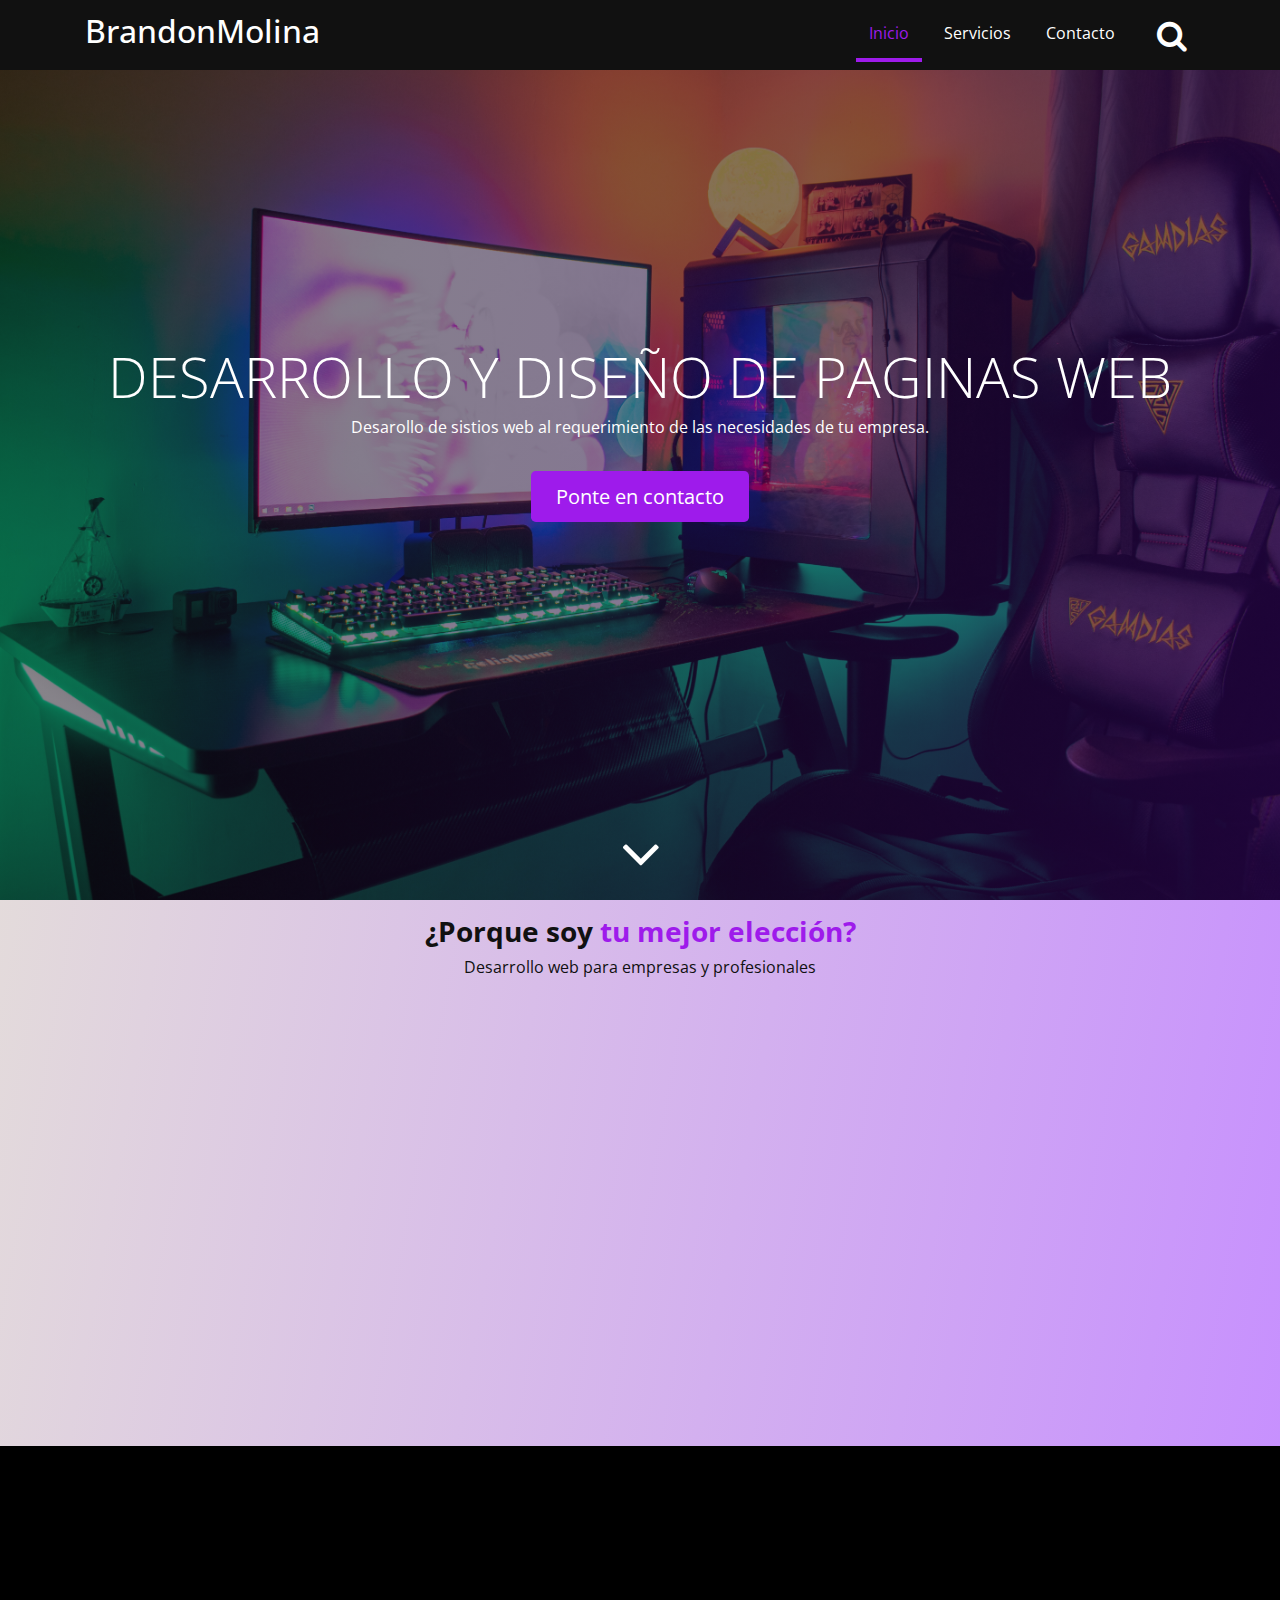
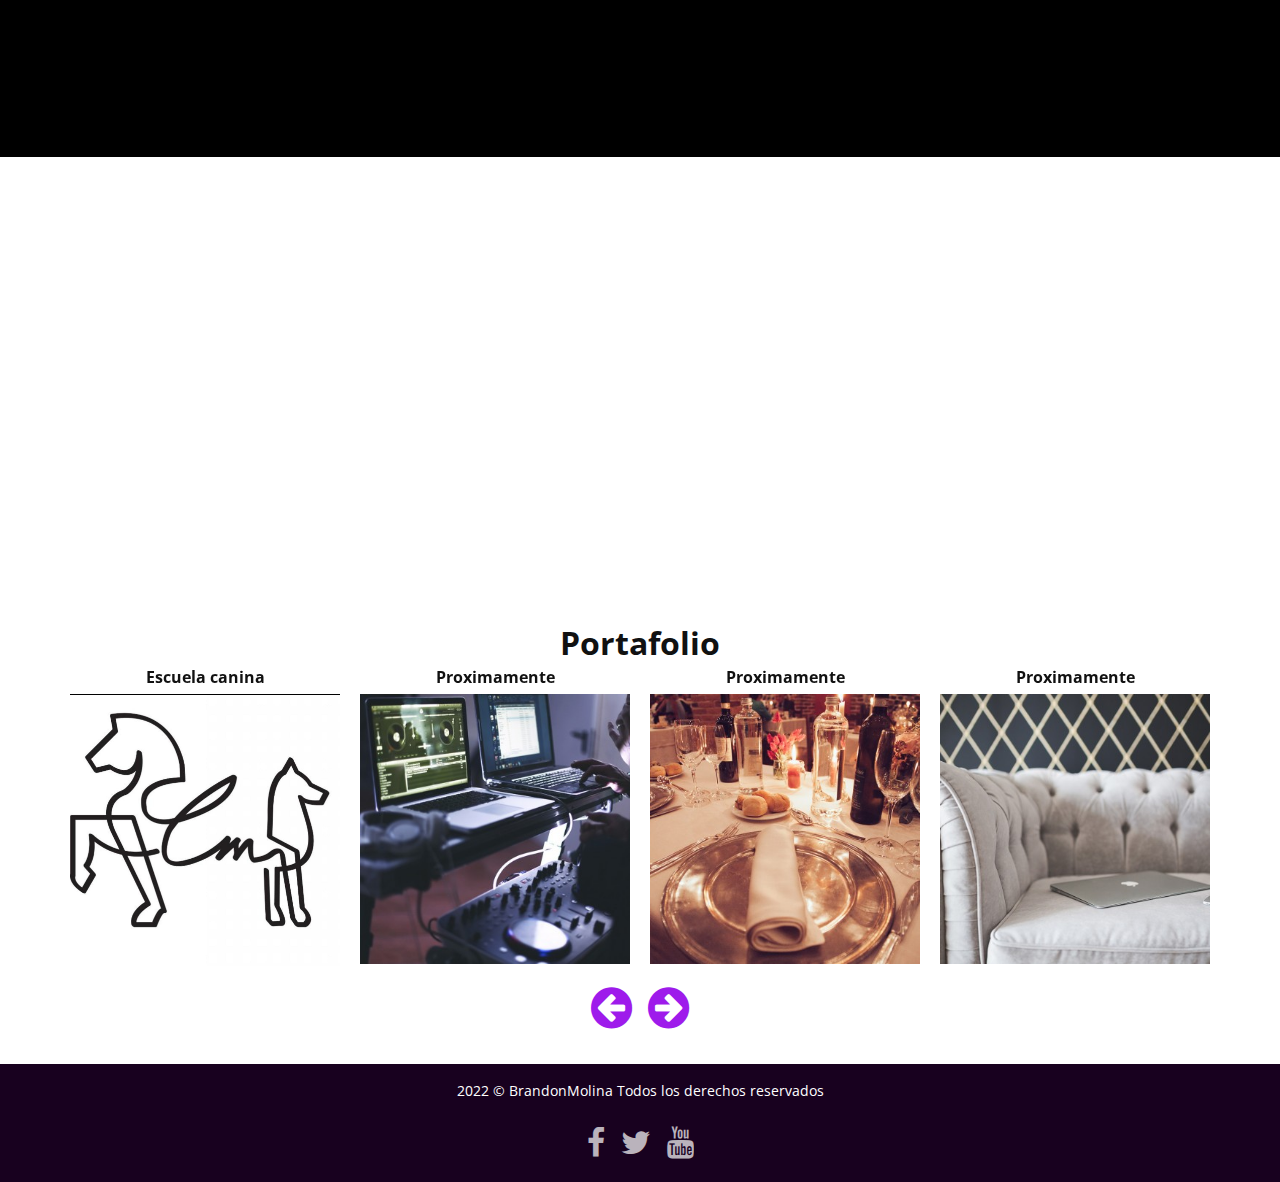
<file: index.html>
<!DOCTYPE html>
<html lang="es">

<head>
    <title>Brandon Molina | Desarrollador web</title>
    <!-- Required meta tags always come first -->
    <meta charset="utf-8">
    <meta name="viewport" content="width=device-width, initial-scale=1, shrink-to-fit=no">
    <meta http-equiv="x-ua-compatible" content="ie=edge">
    <link rel="shortcut icon" type="image/x-icon" href="bra.ico">

    <!-- Cargando fuentes -->
    <link href='https://fonts.googleapis.com/css?family=Open+Sans:400,700,700italic' rel='stylesheet' type='text/css'>

    <!-- Cargando iconos -->
    <link href='css/font-awesome.min.css' rel='stylesheet' type='text/css'>

    <!-- Carga de Galeria de imágenes -->
    <link rel="stylesheet" href="css/owl.carousel.min.css">

    <!-- Carga de archivos css -->
    <link rel="stylesheet" href="css/bootstrap.css">
    <link rel="stylesheet" href="css/animate.min.css">
    <link rel="stylesheet" href="css/estilos.css">
</head>

<body>
    <section class="bienvenidos">

        <header class="encabezado navbar-fixed-top" role="banner" id="encabezado">
            <div class="container">
                <h1 class="logo">
                    <h2>BrandonMolina</h2>
                </h1>

                <button type="button" class="boton-buscar" data-toggle="collapse" data-target="#bloque-buscar" aria-expanded="false">
                    <i class="fa fa-search" aria-hidden="true"></i>
                </button>
                <button type="button" class="boton-menu hidden-md-up" data-toggle="collapse" data-target="#menu-principal" aria-expanded="false">
                    <i class="fa fa-bars" aria-hidden="true"></i></button>

                <form action="#" id="bloque-buscar" class="collapse">
                    <div class="contenedor-bloque-buscar">
                        <input type="text" placeholder="Buscar...">
                        <input type="submit" value="Buscar">
                    </div>
                </form>

                <nav id="menu-principal" class="collapse">
                    <ul>
                        <li class="active"><a href="index.html">Inicio</a></li>
                        <!--<li><a href="nosotros.html">Nosotros</a></li>-->
                        <li><a href="servicios.html">Servicios</a></li>
                        <li><a href="contacto.html">Contacto</a></li>
                    </ul>
                </nav>

            </div>
        </header>


        <div class="texto-encabezado text-xs-center">

            <div class="container">
                <h1 class="display-4 wow bounceIn">DESARROLLO Y DISEÑO DE PAGINAS WEB </h1>
                <p class="wow bounceIn" data-wow-delay=".3s">Desarollo de sistios web al requerimiento de las necesidades de tu empresa.</p>
                <a href="contacto.html" class="btn btn-primary btn-lg">Ponte en contacto</a>
            </div>

        </div>
        <div class="flecha-bajar text-xs-center">
            <a data-scroll href="#agencia"> <i class="fa fa-angle-down" aria-hidden="true"></i></a>
        </div>

    </section>
    
    <section class="tu-mejor-eleccion py-1">
        <div class="container">

            <h2 class="h3 text-xs-center font-weight-bold">¿Porque soy <span>tu mejor elección?</span></h2>
            <p class="text-xs-center">
                Desarrollo web para empresas y profesionales
            </p>

            <div class="row">
                <ul class="col-xs-6 col-lg-4 text-xs-center text-lg-left">
                    <li class="wow zoomIn" data-wow-duration=".3s" data-wow-delay=".3s">
                        <i class="fa fa-briefcase" aria-hidden="true"></i>

                        <div class="contenedor-eleccion">
                            <h4>Posicionamiento SEO</h4>
                            <p class="hidden-md-down">Te ayudo a posicionar tu sitio web con tecnicas SEO.</p>
                        </div>
                    </li>
                    <li class="wow zoomIn" data-wow-duration=".3s" data-wow-delay=".7s">
                        <i class="fa fa-bullhorn" aria-hidden="true"></i>
                        <div class="contenedor-eleccion">
                            <h4>Redes sociales</h4>
                            <p class="hidden-md-down">Administro tus redes sociales para promover el negocio y lograr trafico a la pagina web.</p>
                        </div>
                    </li>
                    <li class="wow zoomIn" data-wow-duration=".3s" data-wow-delay="1.1s">

                        <i class="fa  fa-comment-o" aria-hidden="true"></i>

                        <div class="contenedor-eleccion">
                            <h4>Administración de sitios</h4>
                            <p class="hidden-md-down">Manteniemento a las actualizaciones que requiera tu sitio.</p>
                        </div>
                    </li>
                </ul>

                <div class="hidden-md-down col-lg-4 ">
                    
                </div>

                <ul class="col-xs-6 col-lg-4 text-xs-center text-lg-right">
                    <li class="wow zoomIn" data-wow-duration=".3s" data-wow-delay=".5s">
                        <i class="fa  fa-calendar" aria-hidden="true"></i>
                        <div class="contenedor-eleccion">
                            <h4>Paginas autoadminstrables</h4>
                            <p class="hidden-md-down">Para empresa que requiera ampliar sus plataformas de gestión.</p>
                        </div>
                    </li>
                    <li class="wow zoomIn" data-wow-duration=".3s" data-wow-delay=".9s">
                        <i class="fa  fa-check-square-o" aria-hidden="true"></i>
                        <div class="contenedor-eleccion">
                            <h4>Diseño personalizado</h4>
                            <p class="hidden-md-down">Obten tu sitio web que cumpla con todos tus requerimientos y objetivos de tu negocio, logrando de esta manera una presencia digital y captacion de clientes potenciales.</p>
                        </div>
                    </li>
                    <li class="wow zoomIn" data-wow-duration=".3s" data-wow-delay="1.3s">
                        <i class="fa  fa-cogs" aria-hidden="true"></i>
                        <div class="contenedor-eleccion">
                            <h4>E-COMMERCE</h4>
                            <p class="hidden-md-down">Gracias a una web de e-commerce podras mostrar y vender tus productos en internet, contando con carrito de compras, panel de administración y aceptando pagos en linea.</p>
                        </div>
                    </li>
                </ul>
            </div>
        </div>
    </section>

    <section class="agencia py-1" id="agencia">

        <div class="container">


            <div class="row">

                <div class="col-md-8 col-xl-9 wow bounceIn" data-wow-delay=".3s">
                    <h2 class="h3 text-xs-center text-md-left font-weight-bold">¿Quien soy?</h2>
                    <p>Soy Brandon Molina, un programador web y puedo ofrecerte un diseño web exclusivo en base a las necesidades de tu empresa, utilizando las mejores tecnicas de programacion y brindandote servicios de posicionamiento SEO.</p>
                    <p>Desarrollo páginas web para diversos sectores, me localizo en la Ciudad de México y cuento con una amplia experiencia para brindales un servicio de buena calidad..</p>
                    <p>Pongo a tu alcance un servicio adaptado a tus necesidades, desde una consultoría integral con supervisión de todos y cada uno de los pasos que has de seguir para crear un negocio actual (comunicación, diseño corporativo, tecnologías...) a productos adaptados a metodologías ágiles de creación de sitios web.</p>

                </div>
                <div class="col-md-4 col-xl-3 wow bounceIn" data-wow-delay=".6s">
                    <img src="images/bra.jpg" alt="La agencia">
                </div>
            </div>
        </div>

    </section>

    <main class="servicios py-1">
        <div class="container">
            <h2 class="text-xs-center font-weight-bold">MIS SERVICIOS</h2>


            <div class="row">
                <article class="col-md-4 wow bounceInLeft" data-wow-delay=".3s">
                    <img src="images/servicio-1.svg" alt="Servicio Desarrollo de Aplicaciones Mobiles">
                    <h3><a href="servicios.html">EMPRENDEDOR </a></h3>
                    <p class="hidden-sm-down">Si estas emprendiendo te recomiendo este paquete para potencializar tus ventas o servicios.</p>
                    <a href="servicios.html" class="btn btn-secondary hidden-sm-down">Más información</a>

                </article>

                <article class="col-md-4 wow bounceInUp" data-wow-delay=".6s">
                    <img src="images/servicio-2.svg" alt="Servicio Consultoría Tecnológica">
                    <h3><a href="servicios.html">NEGOCIOS</a></h3>
                    <p class="hidden-sm-down">Logra tener clientes potenciales con un sitio web creativo que cumpla las necesidades de tu negocio.</p>
                    <a href="servicios.html" class="btn btn-secondary hidden-sm-down">Más información</a>
                </article>

                <article class="col-md-4 wow bounceInRight" data-wow-delay="1s">
                    <img src="images/servicio-3.svg" alt="Servicio Marketing y publicidad Movil">
                    <h3><a href="servicios.html">E-COMMERCE</a></h3>
                    <p class="hidden-sm-down">Diseñado a las necesidades de tu empresa, para la ventas de tus productos por internet.</p>
                    <a href="servicios.html" class="btn btn-secondary hidden-sm-down">Más información</a>
                </article>

            </div>
        </div>
    </main>

    

    <section class="ultimos-proyectos py-1">
        <div class="container">
            <h2 class="text-xs-center font-weight-bold">Portafolio</h2>

            <div class="owl-carousel">
                <a href="https://brans12.github.io/SolucionesCaninas/">
                    <h4>Escuela canina</h4>
                    <img src="images/checko.jpg" alt="App Lima Travels">
                </a>

                <a href="#">
                    <h4>Proximamente</h4>
                    <img src="images/proyecto2.jpg" alt="Apps Uber">
                </a>

                <a href="#">
                    <h4>Proximamente</h4>
                    <img src="images/proyecto3.jpg" alt="App Pizza Perú">
                </a>

                <a href="#">
                    <h4>Proximamente</h4>
                    <img src="images/proyecto4.jpg" alt="App Muebles Hoy">
                </a>

                <a href="#">
                    <h4>Proximamente</h4>
                    <img src="images/proyecto5.jpg" alt="App Clima Perú">
                </a>

                <a href="#">
                    <h4>Proximamente</h4>
                    <img src="images/proyecto6.jpg" alt="App  Playa">
                </a>


            </div>
        </div>
    </section>
    <footer class="piedepagina py-1" role="contentinfo">
        <div class="container">
            <p>2022 © BrandonMolina Todos los derechos reservados</p>
            <ul class="redes-sociales">
                <li><a href="#"><i class="fa fa-facebook" aria-hidden="true"> </i>  </a></li>
                <li><a href="#"><i class="fa fa-twitter" aria-hidden="true"></i> </a></li>
                <li><a href="#"><i class="fa fa-youtube" aria-hidden="true"></i> </a></li>
            </ul>

        </div>

    </footer>

    <a data-scroll class="ir-arriba" href="#encabezado"><i class="fa  fa-arrow-circle-up" aria-hidden="true"> </i> </a>

    <!-- Carga de archivos  JS -->

    <script src="js/jquery.min.js"></script>
    <script src="js/bootstrap.min.js"></script>
    <script src="js/owl.carousel.min.js"></script>
    <script type="text/javascript">
        $('.owl-carousel').owlCarousel({
            loop: true,
            margin: 0,
            nav: true,
            autoWidth: false,
            navText: ['<i class="fa fa-arrow-circle-left" title="Anterior"></i>', '<i class="fa  fa-arrow-circle-right" title="Siguiente"></i>'],
            responsive: {
                0: {
                    items: 1
                },
                500: {
                    items: 2,
                    margin: 20
                },
                800: {
                    items: 3,
                    margin: 20
                },
                1000: {
                    items: 4,
                    margin: 20
                }
            }
        })

    </script>
    <script src="js/wow.min.js"></script>
    <script src="js/smooth-scroll.min.js"></script>
    <script src="js/sitio.js"></script>



</body>

</html>
</file>
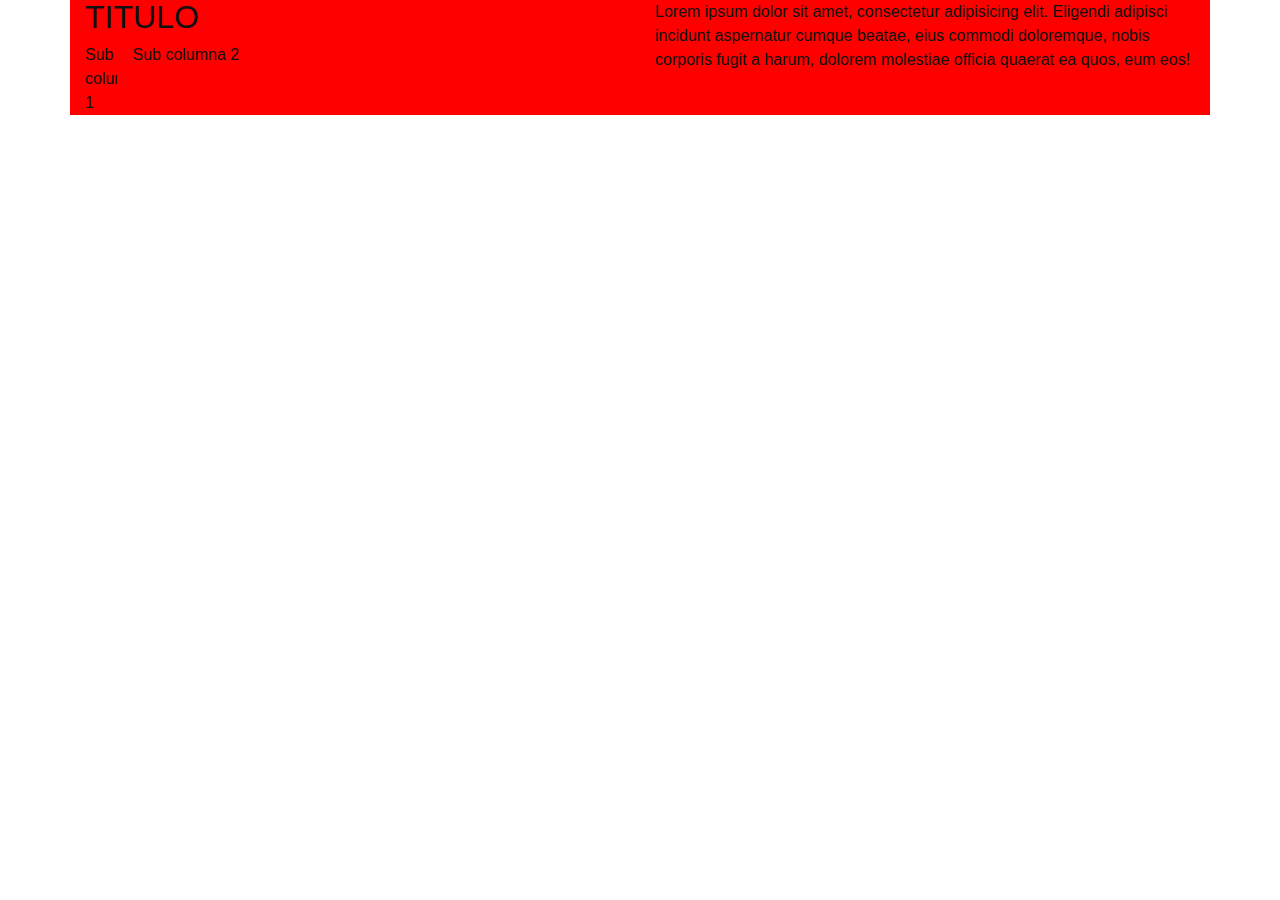
<file: columnas.html>
<!DOCTYPE html>
<html lang="en">

<head>
    <title>Brandon Molina | Desarrollador web</title>
    <!-- Required meta tags always come first -->
    <meta charset="utf-8">
    <meta name="viewport" content="width=device-width, initial-scale=1, shrink-to-fit=no">
    <meta http-equiv="x-ua-compatible" content="ie=edge">

    <!-- Cargando fuentes
    <link href='https://fonts.googleapis.com/css?family=Open+Sans:400,700,700italic' rel='stylesheet' type='text/css'> -->

    <!-- Cargando iconos -->
    <link href='css/font-awesome.min.css' rel='stylesheet' type='text/css'>

    <!-- Carga de archivos css -->
    <link rel="stylesheet" href="css/bootstrap.css">
    <link rel="stylesheet" href="css/estilos.css">

    <style>
        .row div {
            background: red;
        }

    </style>



</head>

<body>

    <section class="superior">
        <div class="container">
            <div class="row">
                <div class="col-xs-6">
                    <h2>TITULO</h2>
                    <div class="row">
                        <div class="col-xs-7 col-md-1">
                            Sub columna 1
                        </div>
                        <div class="col-xs-5 col-md-11">
                            Sub columna 2
                        </div>
                    </div>


                </div>

                <div class="col-xs-6">
                    Lorem ipsum dolor sit amet, consectetur adipisicing elit. Eligendi adipisci incidunt aspernatur cumque beatae, eius commodi doloremque, nobis corporis fugit a harum, dolorem molestiae officia quaerat ea quos, eum eos!

                </div>


            </div>

        </div>


        </div>


    </section>


    <script src="js/jquery.min.js"></script>
    <script src="js/bootstrap.min.js"></script>





</body>

</html>
</file>
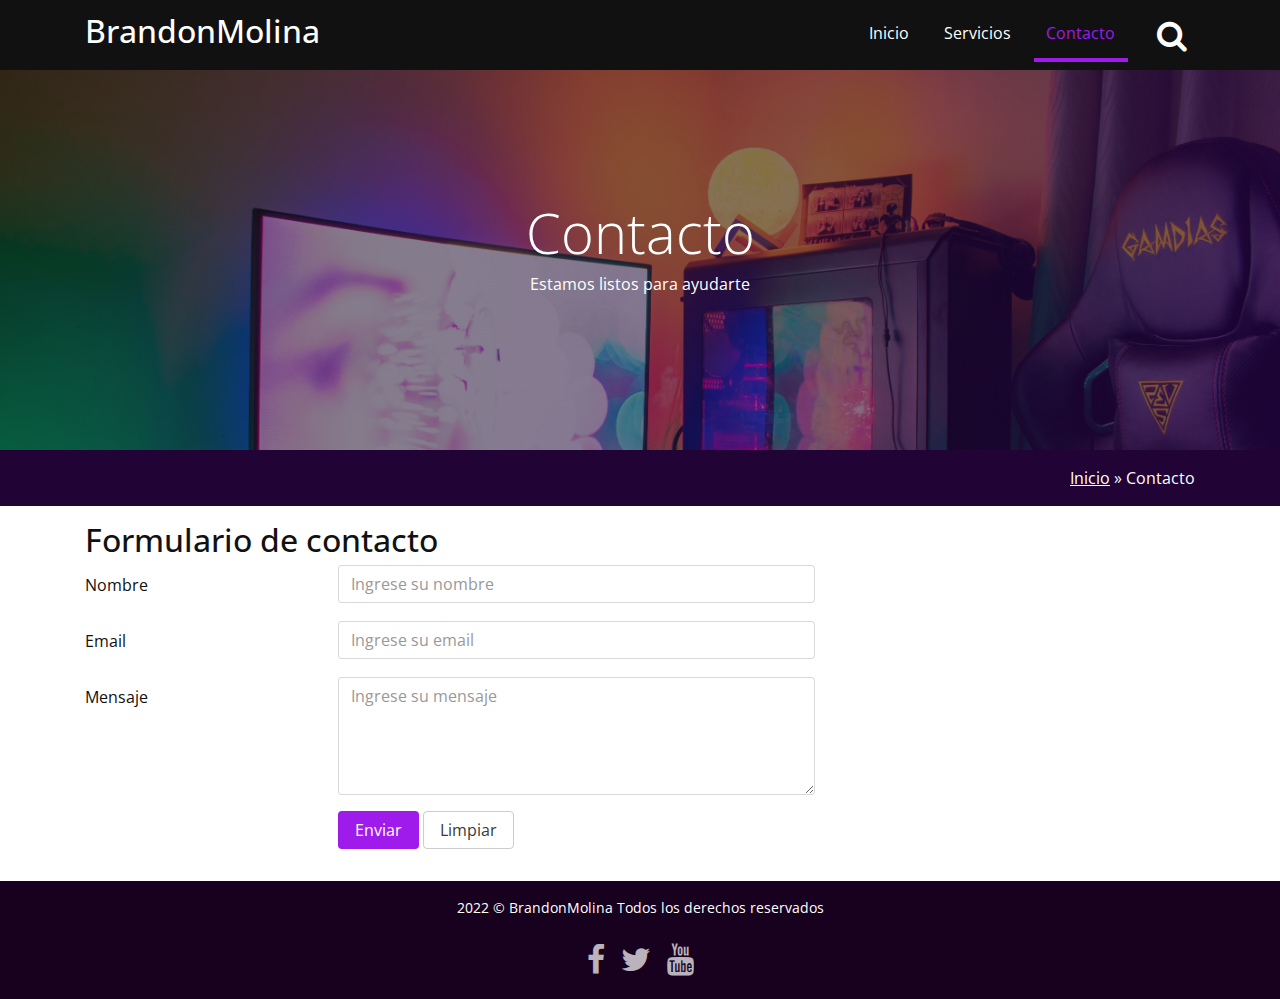
<file: contacto.html>
<!DOCTYPE html>
<html lang="en">

<head>
    <title>Contacto - Brandon Molina | Desarrollador web</title>
    <!-- Required meta tags always come first -->
    <meta charset="utf-8">
    <meta name="viewport" content="width=device-width, initial-scale=1, shrink-to-fit=no">
    <meta http-equiv="x-ua-compatible" content="ie=edge">
    <link rel="shortcut icon" type="image/x-icon" href="bra.ico">

    <!-- Cargando fuentes-->
    <link href='https://fonts.googleapis.com/css?family=Open+Sans:400,700,700italic' rel='stylesheet' type='text/css'>

    <!-- Cargando iconos -->
    <link href='css/font-awesome.min.css' rel='stylesheet' type='text/css'>


    <!-- Carga de archivos css -->
    <link rel="stylesheet" href="css/bootstrap.css">
    <link rel="stylesheet" href="css/animate.min.css">
    <link rel="stylesheet" href="css/estilos.css">
</head>

<body class="paginas-internas">
    <section class="bienvenidos">

        <header class="encabezado navbar-fixed-top" role="banner" id="encabezado">
            <div class="container">
                <h1 class="logo">
                    <h2>BrandonMolina</h2>
                </h1>

                <button type="button" class="boton-buscar" data-toggle="collapse" data-target="#bloque-buscar" aria-expanded="false">
                    <i class="fa fa-search" aria-hidden="true"></i>
                </button>
                <button type="button" class="boton-menu hidden-md-up" data-toggle="collapse" data-target="#menu-principal" aria-expanded="false">
                    <i class="fa fa-bars" aria-hidden="true"></i></button>

                <form action="#" id="bloque-buscar" class="collapse">
                    <div class="contenedor-bloque-buscar">
                        <input type="text" placeholder="Buscar...">
                        <input type="submit" value="Buscar">
                    </div>
                </form>

                <nav id="menu-principal" class="collapse">
                    <ul>
                        <li><a href="index.html">Inicio</a></li>
                        <!--<li><a href="nosotros.html">Nosotros</a></li>-->
                        <li><a href="servicios.html">Servicios</a></li>
                        <li class="active"><a href="contacto.html">Contacto</a></li>
                    </ul>
                </nav>

            </div>
        </header>


        <div class="texto-encabezado text-xs-center">

            <div class="container">
                <h1 class="display-4 wow bounceIn">Contacto</h1>
                <p class="wow bounceIn" data-wow-delay=".3s">Estamos listos para ayudarte</p>

            </div>

        </div>

    </section>
    <section class="ruta py-1">
        <div class="container">
            <div class="row">
                <div class="col-xs-12 text-xs-right">
                    <a href="index.html">Inicio</a> » Contacto

                </div>
            </div>
        </div>
    </section>
    <main class="py-1">
        <div class="container">
            <div class="row">

                <div class="col-md-8">
                    <h2 class="m-b-2">Formulario de contacto</h2>


                    <form action="#">

                        <div class="form-group row">
                            <label for="nombre" class="col-md-4 col-form-label">Nombre</label>

                            <div class="col-md-8">
                                <input class="form-control" type="text" id="nombre" name="nombre" placeholder="Ingrese su nombre" data-toggle="tooltip" data-placement="top" title="Ingrese su nombre completo">
                            </div>
                        </div>


                        <div class="form-group row">
                            <label for="email" class="col-md-4 col-form-label">Email</label>

                            <div class="col-md-8">
                                <input class="form-control" type="text" id="email" name="email" placeholder="Ingrese su email" data-toggle="tooltip" data-placement="top" title="Ingrese su email">
                            </div>
                        </div>


                        <div class="form-group row">
                            <label for="mensaje" class="col-md-4 col-form-label">Mensaje</label>

                            <div class="col-md-8">
                                <textarea class="form-control" rows="5" id="mensaje" name="mensaje" placeholder="Ingrese su mensaje" data-toggle="tooltip" data-placement="top" title="Ingrese un mensaje"></textarea>

                            </div>
                        </div>


                        <div class="form-group row">
                            <div class="col-md-8 offset-md-4">
                                <button type="submit" class="btn btn-primary">Enviar</button>
                                <button type="reset" class="btn btn-secondary">Limpiar</button>
                            </div>
                        </div>
                    </form>




                </div>
                





            </div>
        </div>
    </main>







    <footer class="piedepagina py-1" role="contentinfo">
        <div class="container">
            <p>2022 © BrandonMolina Todos los derechos reservados</p>
            <ul class="redes-sociales">
                <li><a href="#"><i class="fa fa-facebook" aria-hidden="true"> </i>  </a></li>
                <li><a href="#"><i class="fa fa-twitter" aria-hidden="true"></i> </a></li>
                <li><a href="#"><i class="fa fa-youtube" aria-hidden="true"></i> </a></li>
            </ul>

        </div>

    </footer>

    <a data-scroll class="ir-arriba" href="#encabezado"><i class="fa  fa-arrow-circle-up" aria-hidden="true"> </i> </a>

    <!-- Carga de archivos  JS -->

    <script src="js/jquery.min.js"></script>
    <script src="js/tether.min.js"></script>
    <script type="text/javascript">
        $(function() {
            $('[data-toggle="tooltip"]').tooltip()
        })

    </script>

    <script src="js/bootstrap.min.js"></script>
    <script src="js/wow.min.js"></script>
    <script src="js/smooth-scroll.min.js"></script>
    <script src="js/sitio.js"></script>

</body>

</html>
</file>
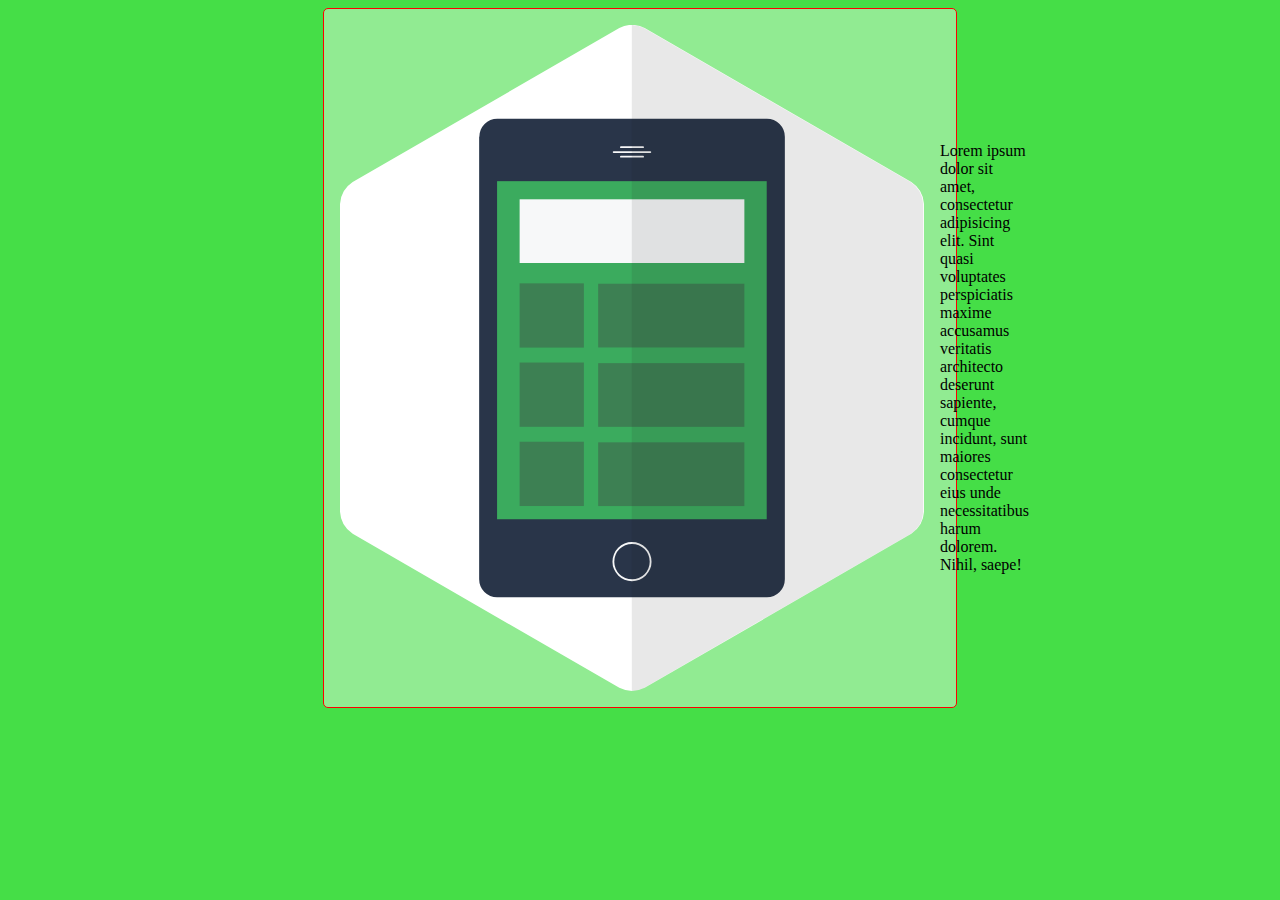
<file: flexbox -biografia.html>
<!DOCTYPE html>
<html lang="en">

<head>
    <title>NETWORK | Soluciones Móbiles para empresas</title>
    <!-- Required meta tags always come first -->
    <meta charset="utf-8">
    <meta name="viewport" content="width=device-width, initial-scale=1, shrink-to-fit=no">
    <meta http-equiv="x-ua-compatible" content="ie=edge">
    <style>
        body {
            background-color: #45de47;
        }
        
        section {
            max-width: 600px;
            padding: 1rem;
            margin: 0 auto;
            border: 1px solid red;
            border-radius: 5px;
            background: rgba(255, 255, 255, 0.41);
            display: flex;
            align-items: center;
        }
        
        img {
            margin-right: 1rem;
        }
        
        p {
            margin: 0;
        }
        
        @media (max-width:400px) {
            section {
                flex-direction: column;
            }
            img {
                margin-right: 0;
                flex: 0 1 200px;
                margin-bottom: 1rem;
            }
            p {
                text-align: center;
            }
        }

    </style>
</head>

<body>

    <section>
        <img src="images/agencia.svg" alt="">
        <p>Lorem ipsum dolor sit amet, consectetur adipisicing elit. Sint quasi voluptates perspiciatis maxime accusamus veritatis architecto deserunt sapiente, cumque incidunt, sunt maiores consectetur eius unde necessitatibus harum dolorem. Nihil, saepe!</p>

    </section>




</body>

</html>
</file>
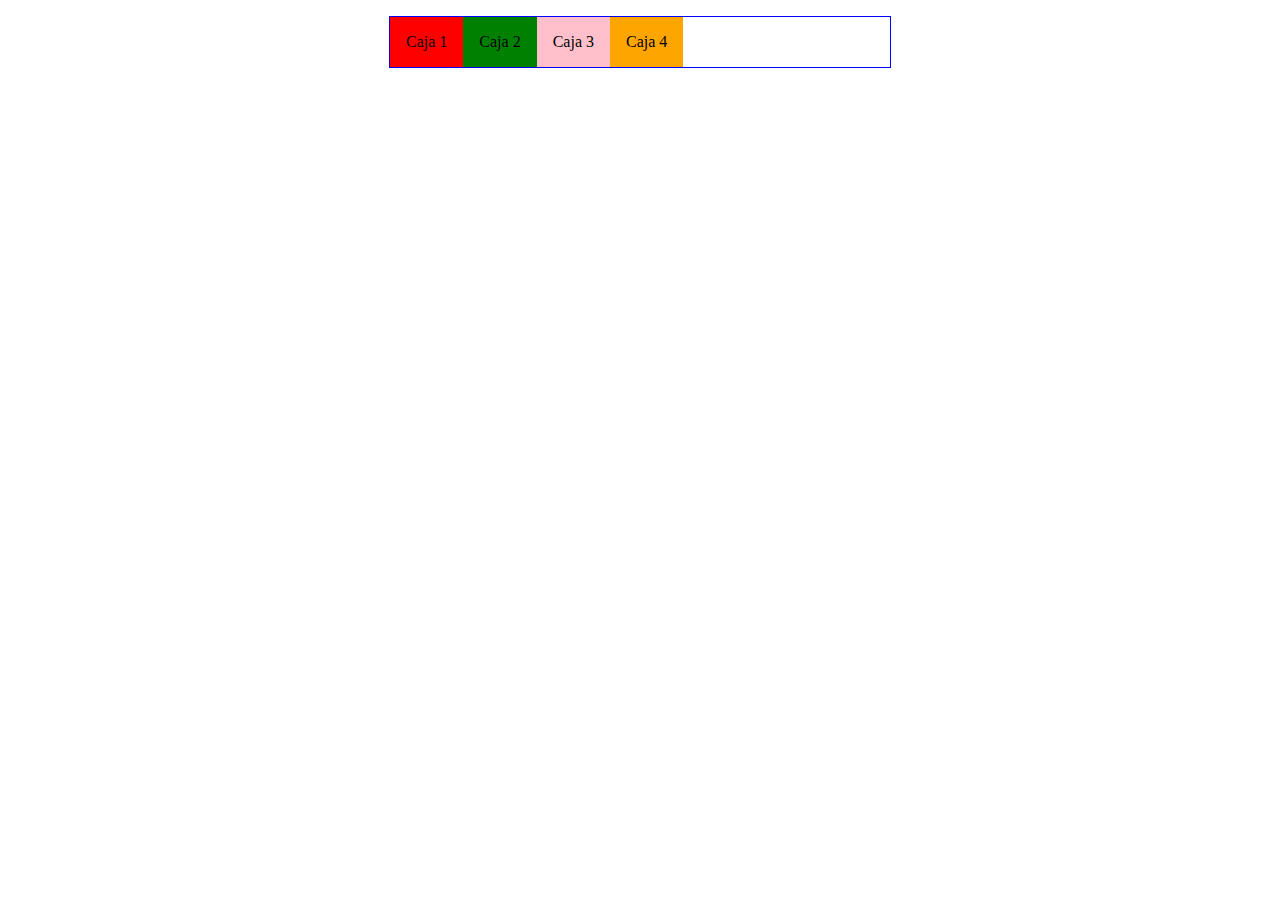
<file: flexbox.html>
<!DOCTYPE html>
<html lang="en">

<head>
    <title>NETWORK | Soluciones Móbiles para empresas</title>
    <!-- Required meta tags always come first -->
    <meta charset="utf-8">
    <meta name="viewport" content="width=device-width, initial-scale=1, shrink-to-fit=no">
    <meta http-equiv="x-ua-compatible" content="ie=edge">
    <style>
    .contenedor {
            width: 500px;
            margin: 1rem auto;
            display: flex;
            border: 1px solid blue;
        }
        
        .caja1 {
            background: red;
            padding: 1rem;
            /* order: 3;*/
        }
        
        .caja2 {
            background: green;
            padding: 1rem;
        }
        
        .caja3 {
            background: pink;
            padding: 1rem;
            /* order: -1;*/
        }
        
        .caja4 {
            background: orange;
            padding: 1rem;
        }
    }

    </style>


</head>

<body>

    <div class="contenedor">
        <article class="caja1">Caja 1</article>
        <article class="caja2">Caja 2</article>
        <article class="caja3">Caja 3</article>
        <article class="caja4">Caja 4</article>
    </div>


</body>

</html>
</file>
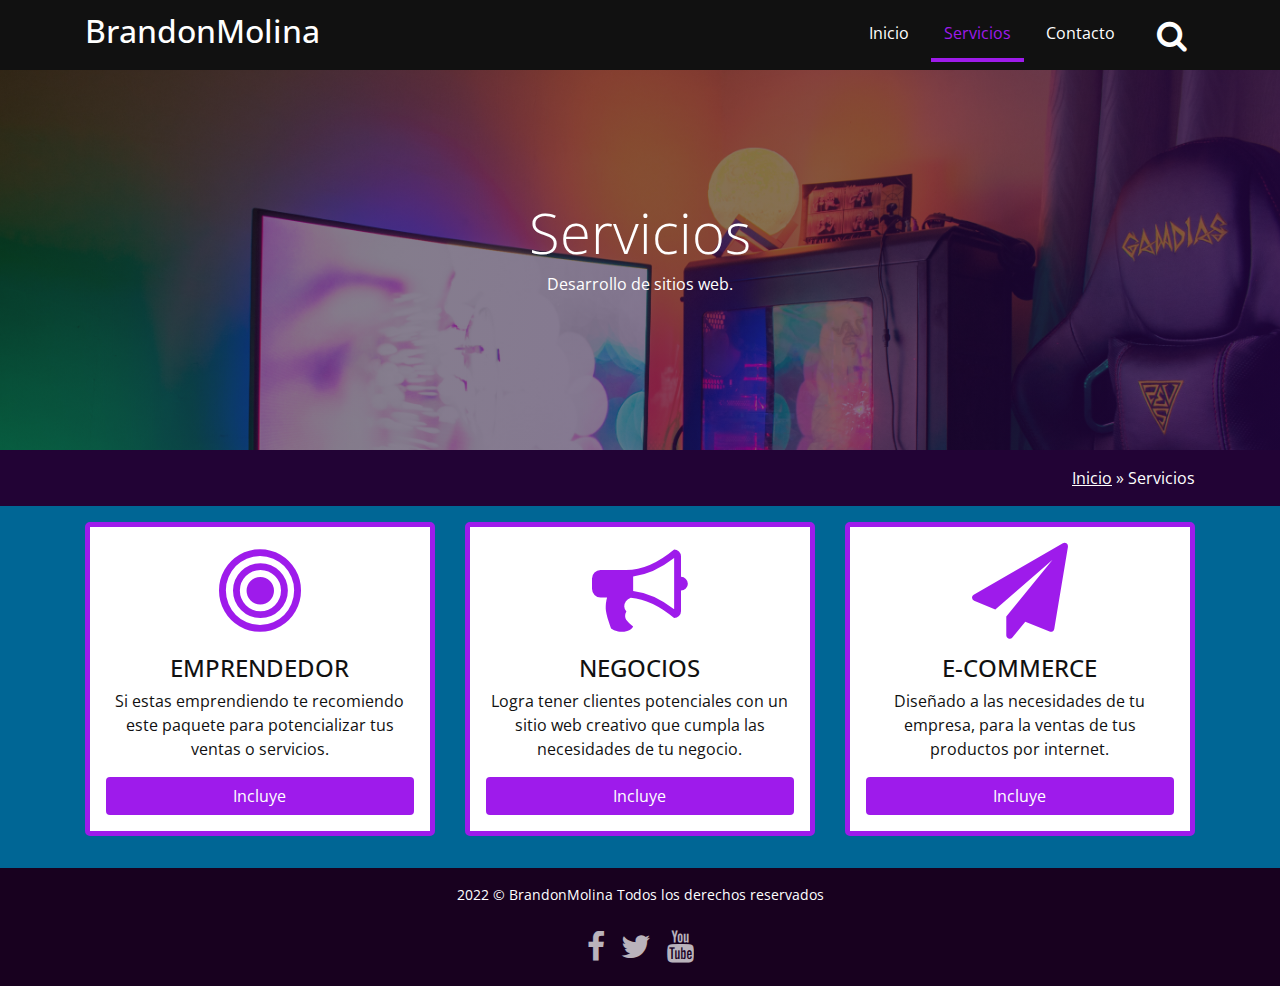
<file: servicios.html>
<!DOCTYPE html>
<html lang="es">

<head>
    <title>Brandon Molina | Desarrollador web</title>
    <!-- Required meta tags always come first -->
    <meta charset="utf-8">
    <meta name="viewport" content="width=device-width, initial-scale=1, shrink-to-fit=no">
    <meta http-equiv="x-ua-compatible" content="ie=edge">
    <link rel="shortcut icon" type="image/x-icon" href="bra.ico">

    <!-- Cargando fuentes-->
    <link href='https://fonts.googleapis.com/css?family=Open+Sans:400,700,700italic' rel='stylesheet' type='text/css'>

    <!-- Cargando iconos -->
    <link href='css/font-awesome.min.css' rel='stylesheet' type='text/css'>


    <!-- Carga de archivos css -->
    <link rel="stylesheet" href="css/bootstrap.css">
    <link rel="stylesheet" href="css/animate.min.css">
    <link rel="stylesheet" href="css/estilos.css">
</head>

<body class="paginas-internas">
    <section class="bienvenidos">

        <header class="encabezado navbar-fixed-top" role="banner" id="encabezado">
            <div class="container">
                <h1  class="logo">
                    <h2>BrandonMolina</h2>
                </h1>

                <button type="button" class="boton-buscar" data-toggle="collapse" data-target="#bloque-buscar" aria-expanded="false">
                    <i class="fa fa-search" aria-hidden="true"></i>
                </button>
                <button type="button" class="boton-menu hidden-md-up" data-toggle="collapse" data-target="#menu-principal" aria-expanded="false">
                    <i class="fa fa-bars" aria-hidden="true"></i></button>

                <form action="#" id="bloque-buscar" class="collapse">
                    <div class="contenedor-bloque-buscar">
                        <input type="text" placeholder="Buscar...">
                        <input type="submit" value="Buscar">
                    </div>
                </form>

                <nav id="menu-principal" class="collapse">
                    <ul>
                        <li><a href="index.html">Inicio</a></li>
                        <!--<li><a href="nosotros.html">Nosotros</a></li>-->
                        <li class="active"><a href="servicios.html">Servicios</a></li>
                        <li><a href="contacto.html">Contacto</a></li>
                    </ul>
                </nav>

            </div>
        </header>


        <div class="texto-encabezado text-xs-center">

            <div class="container">
                <h1 class="display-4  wow bounceIn">Servicios</h1>
                <p class="wow bounceIn" data-wow-delay=".3s">Desarrollo de sitios web.</p>

            </div>

        </div>

    </section>
    <section class="ruta py-1">
        <div class="container">
            <div class="row">
                <div class="col-xs-12 text-xs-right">
                    <a href="index.html">Inicio</a> » Servicios

                </div>
            </div>
        </div>
    </section>
    <main class="py-1 lista-servicios">
        <div class="container">
            <div class="row">

                <div class="col-md-4">
                    <article class="item-servicios">
                        <i class="fa fa-bullseye" aria-hidden="true"></i>
                        <h4>EMPRENDEDOR</h4>

                        <p>
                            Si estas emprendiendo te recomiendo este paquete para potencializar tus ventas o servicios.
                        </p>
                        <a href="#" class="btn btn-primary" data-toggle="modal" data-target="#servicio1">Incluye</a>

                    </article>
                </div>


                <div class="col-md-4">
                    <article class="item-servicios">
                        <i class="fa fa-bullhorn" aria-hidden="true"></i>
                        <h4>NEGOCIOS</h4>
                        <p>
                            Logra tener clientes potenciales con un sitio web creativo que cumpla las necesidades de tu negocio.
                        </p>
                        <a href="#" class="btn btn-primary" data-toggle="modal" data-target="#servicio2">Incluye</a>

                    </article>
                </div>

                <div class="col-md-4">
                    <article class="item-servicios">
                        <i class="fa fa-paper-plane" aria-hidden="true"></i>
                        <h4>E-COMMERCE</h4>
                        <p>
                            Diseñado a las necesidades de tu empresa, para la ventas de tus productos por internet.
                        </p>
                        <a href="#" class="btn btn-primary" data-toggle="modal" data-target="#servicio3">Incluye</a>

                    </article>
                </div>

            </div>
        </div>
    </main>







    <footer class="piedepagina py-1" role="contentinfo">
        <div class="container">
            <p>2022 © BrandonMolina Todos los derechos reservados</p>
            <ul class="redes-sociales">
                <li><a href="#"><i class="fa fa-facebook" aria-hidden="true"> </i>  </a></li>
                <li><a href="#"><i class="fa fa-twitter" aria-hidden="true"></i> </a></li>
                <li><a href="#"><i class="fa fa-youtube" aria-hidden="true"></i> </a></li>
            </ul>

        </div>

    </footer>

    <a data-scroll class="ir-arriba" href="#encabezado"><i class="fa  fa-arrow-circle-up" aria-hidden="true"> </i> </a>




    <!-- Modal 1  -->
    <div class="modal fade" id="servicio1" tabindex="-1" role="dialog" aria-hidden="true">
        <div class="modal-dialog modal-lg" role="document">
            <div class="modal-content">
                <div class="modal-header">
                    <button type="button" class="close" data-dismiss="modal" aria-label="Close">
                        <span aria-hidden="true">&times;</span>
                    </button>
                    <h4 class="modal-title">EMPRENDEDOR</h4>
                </div>
                <div class="modal-body">
                    <div class="row">

                        <div class="col-md-8">
                            <p>Si estas emprendiendo te recomiendo este paquete para potencializar tus ventas o servicios.</p>
                            <p>Incluye:</p>
                            <p>- Diseño responsivo </p>
                            <p>- Una seccion (landing page)</p>
                            <p>- Posicionamiento SEO</p>
                            <p>- Dominio</p>
                            <p>- Hosting</p>
                            <p>- Certificado de seguridad</p>
                        </div>

                        <div class="col-md-4">
                            <img src="images/servicio-1.svg" alt="" width="200" class="img-fluid m-x-auto">
                        </div>


                    </div>

                </div>

            </div>
        </div>
    </div>


    <!-- Modal 2  -->
    <div class="modal fade" id="servicio2" tabindex="-1" role="dialog" aria-hidden="true">
        <div class="modal-dialog modal-lg" role="document">
            <div class="modal-content">
                <div class="modal-header">
                    <button type="button" class="close" data-dismiss="modal" aria-label="Close">
                        <span aria-hidden="true">&times;</span>
                    </button>
                    <h4 class="modal-title">NEGOCIOS</h4>
                </div>
                <div class="modal-body">
                    <div class="row">

                        <div class="col-md-8">
                            <p>Logra tener clientes potenciales con un sitio web creativo que cumpla las necesidades de tu negocio.</p>
                            <p>Incluye:</p>
                            <p>- Diseño responsivo</p>
                            <p>- 4 secciones</p>
                            <p>- Posicionamiento SEO</p>
                            <p>- Dominio</p>
                            <p>- Hosting</p>          
                            <p>- Certificado de seguridad</p>
                        </div>

                        <div class="col-md-4">
                            <img src="images/servicio-2.svg" alt="" width="200" class="img-fluid m-x-auto">
                        </div>


                    </div>

                </div>

            </div>
        </div>
    </div>


    <!-- Modal 2  -->
    <div class="modal fade" id="servicio3" tabindex="-1" role="dialog" aria-hidden="true">
        <div class="modal-dialog modal-lg" role="document">
            <div class="modal-content">
                <div class="modal-header">
                    <button type="button" class="close" data-dismiss="modal" aria-label="Close">
                        <span aria-hidden="true">&times;</span>
                    </button>
                    <h4 class="modal-title">E-COMMERCE</h4>
                </div>
                <div class="modal-body">
                    <div class="row">

                        <div class="col-md-8">
                            <p>Diseñado a las necesidades de tu empresa, para la ventas de tus productos por internet</p>
                            <p>Incluye:</p>
                            <p>-Diseño responsivo </p>
                            <p>- Mas de 10 secciones</p>
                            <p>- Posicionamiento SEO</p>
                            <p>- Dominio</p>
                            <p>- Hosting</p>
                            <p>- Certificado de seguridad</p>
                        </div>

                        <div class="col-md-4">
                            <img src="images/servicio-3.svg" alt="" width="200" class="img-fluid m-x-auto m-t-2">
                        </div>


                    </div>

                </div>

            </div>
        </div>
    </div>


    <!-- Carga de archivos  JS -->

    <script src="js/jquery.min.js"></script>
    <script src="js/bootstrap.min.js"></script>
    <script src="js/wow.min.js"></script>
    <script src="js/smooth-scroll.min.js"></script>
    <script src="js/sitio.js"></script>
</body>

</html>
</file>
<file: css/estilos.css>
@charset "UTF-8";
html {
  font-size: 15px; }

body {
  font-family: 'Open Sans', sans-serif;
  color: #111111; }

.bienvenidos {
  background: linear-gradient(100deg, #0c0c0c7e 0%, #32065e98 100%), url(../images/fondo-encabezado-grande.jpg), no-repeat center center;
  color: #fff;
  background-size: cover;
  background-attachment: fixed !important;
  height: 100vh;
  display: -webkit-box;
  display: -webkit-flex;
  display: -ms-flexbox;
  display: flex;
  -webkit-box-orient: vertical;
  -webkit-box-direction: normal;
  -webkit-flex-direction: column;
      -ms-flex-direction: column;
          flex-direction: column; }

.encabezado {
  background: #111111;
  color: #fff;
  padding: .5rem 0;
  -webkit-transition: all .5s ease;
          transition: all .5s ease; }

.encabezado.fondo-menu {
  background: #3d064e;
  padding: 1rem 0; }

.encabezado .container {
  display: -webkit-box;
  display: -webkit-flex;
  display: -ms-flexbox;
  display: flex;
  -webkit-box-align: center;
  -webkit-align-items: center;
      -ms-flex-align: center;
          align-items: center;
  -webkit-flex-wrap: wrap;
      -ms-flex-wrap: wrap;
          flex-wrap: wrap; }

.encabezado .logo img {
  width: 150px;
  height: auto; }

/*Estilos para el boton: buscar y menu*/
.boton-buscar,
.boton-menu {
  border: 0;
  font-size: 2rem;
  margin: 0;
  padding: 0 .5rem;
  background: transparent;
  color: #fff; }

.boton-buscar:focus,
.boton-menu:focus {
  outline: 0; }

.boton-buscar {
  margin-left: auto;
  margin-right: .8rem; }

/*Estilos bloque buscar*/
#bloque-buscar {
  -webkit-box-flex: 1;
  -webkit-flex: 1 1 100%;
      -ms-flex: 1 1 100%;
          flex: 1 1 100%; }

.contenedor-bloque-buscar {
  display: -webkit-box;
  display: -webkit-flex;
  display: -ms-flexbox;
  display: flex;
  height: 3rem;
  margin: 1rem 0; }

.contenedor-bloque-buscar input[type="text"] {
  border: 0;
  border-radius: 5px 0 0 5px;
  padding: 1rem;
  -webkit-box-flex: 1;
  -webkit-flex: 1 1 auto;
      -ms-flex: 1 1 auto;
          flex: 1 1 auto; }

.contenedor-bloque-buscar input[type="submit"] {
  -webkit-box-flex: 1;
  -webkit-flex: 1 1 auto;
      -ms-flex: 1 1 auto;
          flex: 1 1 auto;
  border: 0;
  border-radius: 0 5px 5px 0;
  background: #12AFAF;
  color: #fff;
  -webkit-box-flex: 0;
  -webkit-flex: 0 1 auto;
      -ms-flex: 0 1 auto;
          flex: 0 1 auto;
  padding: 0 1rem; }

#menu-principal {
  -webkit-box-flex: 1;
  -webkit-flex: 1 1 100%;
      -ms-flex: 1 1 100%;
          flex: 1 1 100%; }

#menu-principal ul {
  padding: 0;
  list-style: none;
  margin: 1rem 0 0 0; }

#menu-principal ul a {
  display: block;
  padding: .8rem 0;
  text-align: center;
  color: #fff;
  text-transform: uppercase;
  border-top: 1px solid #8c8888;
  text-decoration: none; }

#menu-principal ul a:hover,
#menu-principal ul li.active a {
  color: #9e1beb; }

.texto-encabezado {
  -webkit-box-flex: 1;
  -webkit-flex: 1 1 auto;
      -ms-flex: 1 1 auto;
          flex: 1 1 auto;
  display: -webkit-box;
  display: -webkit-flex;
  display: -ms-flexbox;
  display: flex;
  -webkit-box-align: center;
  -webkit-align-items: center;
      -ms-flex-align: center;
          align-items: center; }

.texto-encabezado .display-4 {
  margin-top: 4rem; }

.texto-encabezado .btn-primary {
  margin-top: 1rem; }

.btn-primary {
  color: #fff;
  background-color: #9e1beb;
  border-color: transparent;
  -webkit-transition: all .5s ease;
          transition: all .5s ease; }

.btn-primary:hover,
.btn-primary:focus,
.btn-primary:active:hover {
  background-color: #eb1bcf;
  border-color: transparent; }

.flecha-bajar a {
  display: inline-block;
  color: #fff;
  font-size: 4rem;
  -webkit-animation: flecha-animada 2s ease-in-out infinite;
          animation: flecha-animada 2s ease-in-out infinite; }

@-webkit-keyframes flecha-animada {
  from {
    -webkit-transform: translateY(0);
            transform: translateY(0); }
  50% {
    -webkit-transform: translateY(6px);
            transform: translateY(6px); }
  to {
    -webkit-transform: translateY(0);
            transform: translateY(0); } }

@keyframes flecha-animada {
  from {
    -webkit-transform: translateY(0);
            transform: translateY(0); }
  50% {
    -webkit-transform: translateY(6px);
            transform: translateY(6px); }
  to {
    -webkit-transform: translateY(0);
            transform: translateY(0); } }
/*-----------------------------
SECCION AGENCIA
------------------------------*/
.agencia {
  background: #000;
  color: #fff; }

.agencia img {
  width: 80%;
  margin: 0 auto;
  display: block; }

/*----------------------------
SECCION TU MEJOR ELECCI├ôN
----------------------------*/
.tu-mejor-eleccion h2 span {
  color: #9e1beb; }

.tu-mejor-eleccion ul,
.tu-mejor-eleccion ul li {
  list-style: none; }

.tu-mejor-eleccion ul li .fa {
  font-size: 2.3rem;
  background: #9e1beb;
  border-radius: 50%;
  width: 4.7rem;
  height: 4.7rem;
  line-height: 4.7rem;
  color: #fff; }

.tu-mejor-eleccion ul li .contenedor-eleccion h4 {
  font-size: 1.2rem;
  font-weight: bold;
  margin-top: .8rem; }

.tu-mejor-eleccion ul li {
  min-height: 9rem; }
 
.tu-mejor-eleccion {background: linear-gradient(100deg, #c7b6b67e 0%, #a145fd98 100%);}
/*-------------------------------
SECCION SERVICIOS
--------------------------------*/
.servicios {
  background: linear-gradient(100deg, #c889f17e 0%, #852ddd98 100%) ,url("../images/fondo-servicios-grande.jpg") no-repeat center center;
  background-size: cover;
  background-attachment: fixed !important;
  color: #fff; }

.servicios article {
  display: -webkit-box;
  display: -webkit-flex;
  display: -ms-flexbox;
  display: flex;
  -webkit-box-align: center;
  -webkit-align-items: center;
      -ms-flex-align: center;
          align-items: center;
  margin: 1rem 0; }

.servicios img {
  -webkit-box-flex: 0;
  -webkit-flex: 0 0 60px;
      -ms-flex: 0 0 60px;
          flex: 0 0 60px;
  overflow: hidden;
  margin-right: 1rem; }

.servicios h3 {
  margin: 0;
  font-size: 1.1rem;
  -webkit-box-flex: 1;
  -webkit-flex: 1 1 auto;
      -ms-flex: 1 1 auto;
          flex: 1 1 auto; }

.servicios h3 a {
  color: #fff;
  display: -webkit-box;
  display: -webkit-flex;
  display: -ms-flexbox;
  display: flex;
  -webkit-box-pack: justify;
  -webkit-justify-content: space-between;
      -ms-flex-pack: justify;
          justify-content: space-between;
  -webkit-box-align: center;
  -webkit-align-items: center;
      -ms-flex-align: center;
          align-items: center;
  text-decoration: none; }

.servicios h3 a::after {
  content: "\f054";
  font-family: FontAwesome;
  font-size: 2rem;
  margin-left: 1rem;
  opacity: .5;
  position: relative;
  left: 0;
  -webkit-transition: all .5s ease;
          transition: all .5s ease; }

.servicios h3 a:hover::after {
  left: -.5rem;
  opacity: 1;
  color: #12AFAF; }

/*---------------------------------
SECCION ├ÜLTIMOS PROYECTOS
------------------------------------*/
.ultimos-proyectos a {
  text-decoration: none; }

.ultimos-proyectos a h4 {
  font-size: 1rem;
  font-weight: bold;
  text-align: center;
  color: #111111; }

.ultimos-proyectos .container {
  padding-left: 0;
  padding-right: 0; }

.ultimos-proyectos .owl-nav {
  display: -webkit-box;
  display: -webkit-flex;
  display: -ms-flexbox;
  display: flex;
  -webkit-box-pack: center;
  -webkit-justify-content: center;
      -ms-flex-pack: center;
          justify-content: center;
  margin: .3rem 0; }

.ultimos-proyectos .owl-prev,
.ultimos-proyectos .owl-next {
  font-size: 3rem;
  margin: 0 .5rem;
  color: #9e1beb;
  -webkit-transition: all .5s ease;
          transition: all .5s ease; }

.ultimos-proyectos .owl-prev:hover,
.ultimos-proyectos .owl-next:hover {
  color: #005295; }

/*----------------------------------------
SECCION PIE DE PAGINA
-----------------------------------------*/
.piedepagina {
  background: #18011f;
  color: #fff;
  text-align: center;
  font-size: .9rem; }

.piedepagina .redes-sociales {
  display: -webkit-box;
  display: -webkit-flex;
  display: -ms-flexbox;
  display: flex;
  -webkit-box-pack: center;
  -webkit-justify-content: center;
      -ms-flex-pack: center;
          justify-content: center;
  list-style: none;
  margin: 0;
  padding: 0; }

.piedepagina .redes-sociales a {
  color: #fff;
  font-size: 2rem;
  margin: 0 .5rem;
  opacity: .7;
  -webkit-transition: all .5s ease;
          transition: all .5s ease; }

.piedepagina .redes-sociales a:hover {
  opacity: 1; }

.ir-arriba {
  position: fixed;
  bottom: 1rem;
  right: 1rem;
  font-size: 3rem;
  color: #9e1beb;
  text-decoration: none;
  z-index: 99999;
  line-height: 0;
  display: none;
  -webkit-transition: all .5s ease;
          transition: all .5s ease; }

.ir-arriba:hover,
.ir-arriba:focus {
  outline: 0;
  text-decoration: none;
  color: #fff; }

/*-------------------------------------------
ESTILOS PAGINA NOSOTROS
--------------------------------------------*/
.paginas-internas .bienvenidos {
  height: 50vh; }

.paginas-internas .ruta {
  background: #220335;
  color: #fff; }

.paginas-internas .ruta a {
  color: #fff;
  text-decoration: underline; }

.paginas-internas .ruta a:hover {
  text-decoration: none; }

.paginas-internas .panel .panel-heading {
  font-size: 1.2rem; }

.paginas-internas .panel .panel-heading a {
  background: #9e1beb;
  color: #fff;
  display: block;
  padding: 1rem;
  border-radius: 5px;
  text-decoration: none;
  -webkit-transition: all .5s ease;
          transition: all .5s ease; }

.paginas-internas .panel .panel-heading a:hover {
  background: #9e1beb;
  color: #fff; }

/*-------------------------------------------
ESTILOS PAGINA SERVICIOS
--------------------------------------------*/
.paginas-internas .lista-servicios {
  background: #006695; }

.paginas-internas .lista-servicios .item-servicios {
  background: #ffffff;
  text-align: center;
  border: 5px solid #9e1beb;
  border-radius: 5px;
  margin-bottom: 1rem;
  padding: 1rem; }

.paginas-internas .lista-servicios .item-servicios .fa {
  font-size: 6rem;
  color: #9e1beb;
  margin-bottom: 1rem;
  -webkit-transition: all 1s ease;
          transition: all 1s ease; }

.paginas-internas .lista-servicios .item-servicios:hover .fa {
  -webkit-transform: rotateY(360deg);
          transform: rotateY(360deg);
  -webkit-transform-style: preserve-3d;
          transform-style: preserve-3d; }

/*---------------------------------------------
EMPIEZAN LAS MEDIAS QUERIES
--------------------------------------------*/
@media (min-width: 768px) {
  #menu-principal {
    height: auto !important;
    display: block;
    -webkit-box-flex: 0;
    -webkit-flex: 0 1 auto;
        -ms-flex: 0 1 auto;
            flex: 0 1 auto;
    margin-left: auto;
    -webkit-box-ordinal-group: 2;
    -webkit-order: 1;
        -ms-flex-order: 1;
            order: 1; }

  #menu-principal ul {
    display: -webkit-box;
    display: -webkit-flex;
    display: -ms-flexbox;
    display: flex;
    margin: 0 0 0 0; }

  #menu-principal ul li a {
    padding: .8rem;
    text-transform: capitalize;
    margin: 0 .3rem;
    border-top: 0px;
    border-bottom: 4px solid transparent;
    -webkit-transition: all 0.5s ease;
            transition: all 0.5s ease; }

  #menu-principal ul li.active a,
  #menu-principal ul li a:hover {
    color: #9e1beb;
    border-bottom: 4px solid; }

  .boton-buscar {
    margin-left: 1rem;
    margin-right: 0;
    -webkit-box-ordinal-group: 3;
    -webkit-order: 2;
        -ms-flex-order: 2;
            order: 2; }

  #bloque-buscar {
    -webkit-box-ordinal-group: 4;
    -webkit-order: 3;
        -ms-flex-order: 3;
            order: 3;
    position: absolute;
    width: 20rem;
    right: 3rem;
    top: 2.8rem;
    -webkit-transition: all 0.5s ease;
            transition: all 0.5s ease; }

  .servicios article {
    margin: 1rem 0;
    -webkit-box-orient: vertical;
    -webkit-box-direction: normal;
    -webkit-flex-direction: column;
        -ms-flex-direction: column;
            flex-direction: column;
    -webkit-box-align: center;
    -webkit-align-items: center;
        -ms-flex-align: center;
            align-items: center;
    text-align: center; }

  .servicios img {
    -webkit-box-flex: 0;
    -webkit-flex: 0 0 160px;
        -ms-flex: 0 0 160px;
            flex: 0 0 160px;
    overflow: hidden;
    margin-right: 0;
    margin-bottom: 1rem;
    -webkit-transition: all 1s ease;
            transition: all 1s ease; }

  .servicios article:hover img {
    -webkit-transform: rotateY(360deg);
            transform: rotateY(360deg);
    -webkit-transform-style: preserve-3d;
            transform-style: preserve-3d; }

  .servicios h3 a::after {
    content: ""; }

  .servicios h3 {
    margin: 0 0 .5rem 0;
    font-size: 1.5rem;
    -webkit-box-flex: 0;
    -webkit-flex: 0 1 auto;
        -ms-flex: 0 1 auto;
            flex: 0 1 auto;
    width: 100%; }

  .servicios h3 a {
    display: block;
    width: 100%; }

  .servicios p {
    width: 100%; }

  .servicios .btn-secondary {
    margin-top: auto; }

  .paginas-internas .lista-servicios .col-md-4 {
    display: -webkit-box;
    display: -webkit-flex;
    display: -ms-flexbox;
    display: flex; }
    

  .paginas-internas .lista-servicios .item-servicios {
    display: -webkit-box;
    display: -webkit-flex;
    display: -ms-flexbox;
    display: flex;
    -webkit-box-orient: vertical;
    -webkit-box-direction: normal;
    -webkit-flex-direction: column;
        -ms-flex-direction: column;
            flex-direction: column; }

  .paginas-internas .lista-servicios .item-servicios .btn-primary {
    margin-top: auto; } }
@media (min-width: 992px) {
  html {
    font-size: 16px; }

  .bienvenidos {
    background: linear-gradient(100deg, #0c0c0c7e 0%, #32065e98 100%), url("../images/fondo-encabezado-grande.jpg") no-repeat center top;
    background-size: cover; }

  .tu-mejor-eleccion ul li {
    display: -webkit-box;
    display: -webkit-flex;
    display: -ms-flexbox;
    display: flex;
    min-height: 7rem; }

  .tu-mejor-eleccion ul li .fa {
    text-align: center;
    -webkit-box-flex: 0;
    -webkit-flex: 0 1 auto;
        -ms-flex: 0 1 auto;
            flex: 0 1 auto;
    margin-right: 1rem;
    -webkit-transition: all 1s ease;
            transition: all 1s ease; }

  .tu-mejor-eleccion ul li:hover .fa {
    -webkit-transform: rotateY(360deg);
            transform: rotateY(360deg);
    -webkit-transform-style: preserve-3d;
            transform-style: preserve-3d;
    background: #aa12af; }

  .contenedor-eleccion {
    -webkit-box-flex: 1;
    -webkit-flex: 1 0 0px;
        -ms-flex: 1 0 0px;
            flex: 1 0 0px; }

  .tu-mejor-eleccion ul li .contenedor-eleccion h4 {
    margin-top: 0;
    font-size: 1rem; }

  .tu-mejor-eleccion ul:first-child .fa {
    -webkit-box-ordinal-group: 2;
    -webkit-order: 1;
        -ms-flex-order: 1;
            order: 1;
    margin-left: 1rem;
    margin-right: 0; }

  .tu-mejor-eleccion ul li p {
    font-size: .85rem;
    width: 100%; }

  .servicios {
    background: linear-gradient(100deg, #0c0c0c7e 0%, #32065e98 100%), url("../images/fondo-servicios-grande.jpg") no-repeat center center;
    background-size: cover; } }
  
/*# sourceMappingURL=estilos.css.map */
</file>
